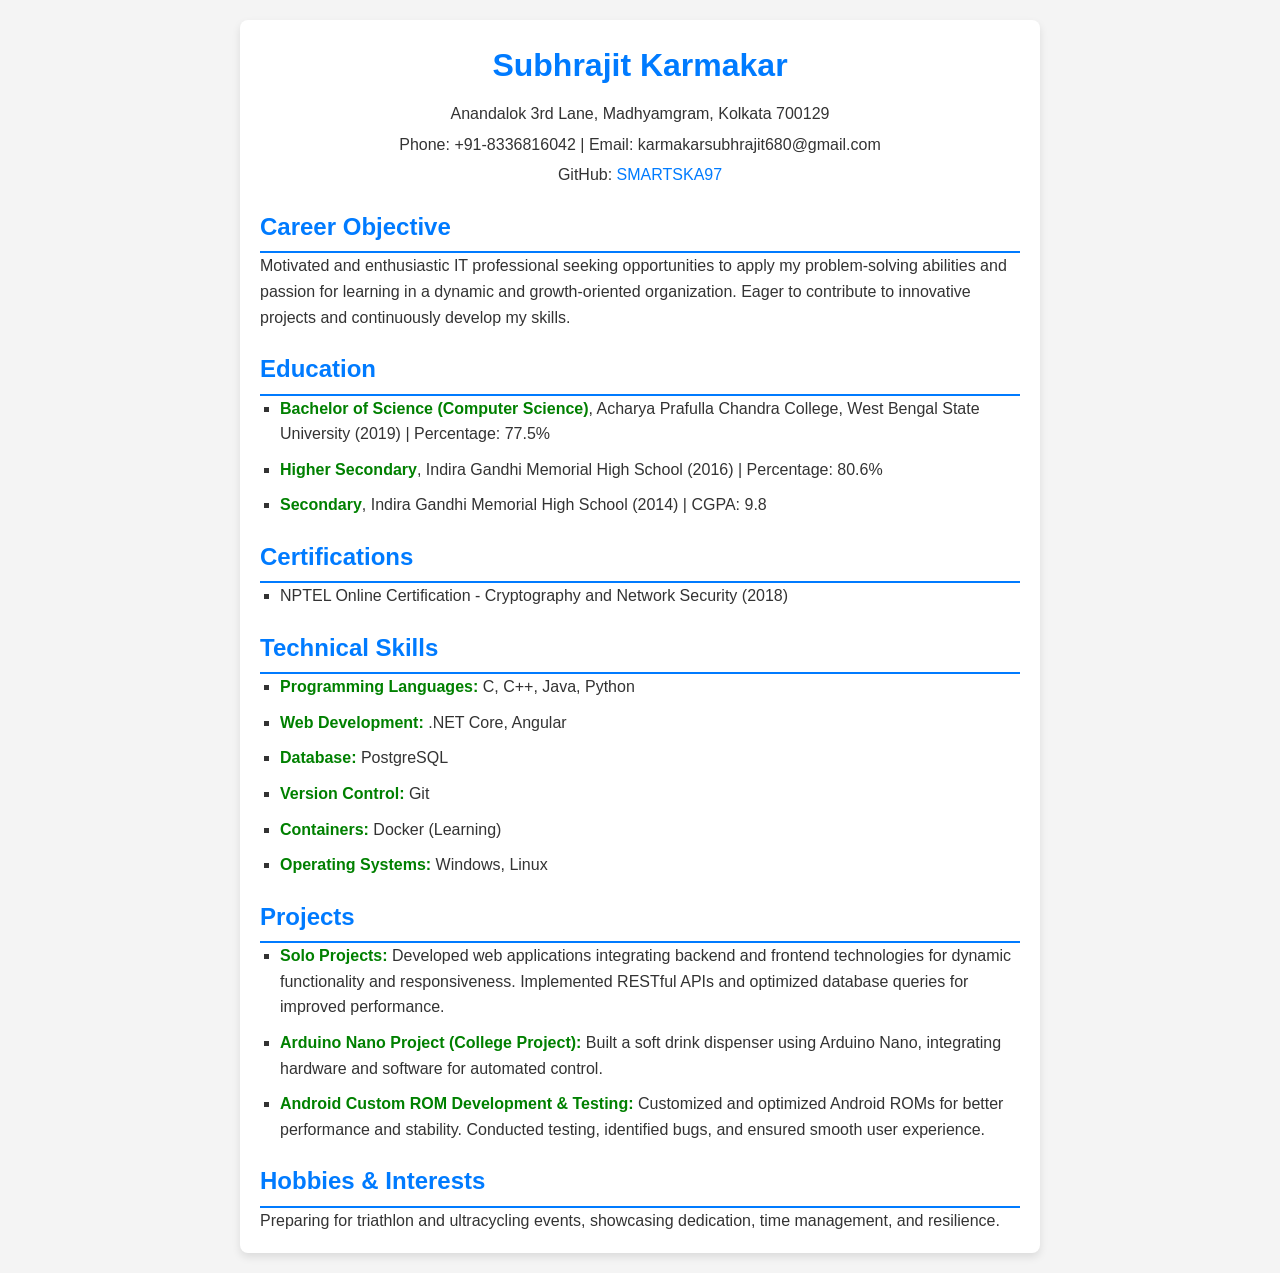
<file: index.html>
<!DOCTYPE html>
<html lang="en">
<head>
    <meta charset="UTF-8">
    <meta name="viewport" content="width=device-width, initial-scale=1.0">
    <meta http-equiv="X-UA-Compatible" content="ie=edge">
    <meta name="description" content="Subhrajit Karmakar's CV">
    <meta name="keywords" content="Subhrajit Karmakar, IT Professional, CV, Resume">
    <meta name="author" content="Subhrajit Karmakar">
    
    <!-- Open Graph Meta Tags for Social Media -->
    <meta property="og:title" content="Subhrajit Karmakar - IT Professional">
    <meta property="og:description" content="Subhrajit Karmakar's CV, showcasing skills, education, and projects.">
    <meta property="og:image" content="favicon.png">
    <meta property="og:url" content="https://subhrajit-cv.com">
    <meta name="twitter:card" content="summary_large_image">
    
    <title>Subhrajit Karmakar - CV</title>
    
    <!-- Favicon -->
    <link rel="icon" href="./favicon.ico" type="image/x-icon">

    <!-- Link to CSS -->
    <link rel="stylesheet" href="./CSS/styles.css">
</head>
<body>
    <div class="container">
        <header>
            <h1>Subhrajit Karmakar</h1>
            <p>Anandalok 3rd Lane, Madhyamgram, Kolkata 700129</p>
            <p>Phone: +91-8336816042 | Email: karmakarsubhrajit680@gmail.com</p>
            <p>GitHub: <a href="https://github.com/SMARTSKA97" target="_blank">SMARTSKA97</a></p>
        </header>

        <section id="career-objective">
            <h2>Career Objective</h2>
            <p>Motivated and enthusiastic IT professional seeking opportunities to apply my problem-solving abilities 
                and passion for learning in a dynamic and growth-oriented organization. Eager to contribute to innovative 
                projects and continuously develop my skills.</p>
        </section>

        <section id="education">
            <h2>Education</h2>
            <ul>
                <li><strong>Bachelor of Science (Computer Science)</strong>, Acharya Prafulla Chandra College, West Bengal State University (2019) | Percentage: 77.5%</li>
                <li><strong>Higher Secondary</strong>, Indira Gandhi Memorial High School (2016) | Percentage: 80.6%</li>
                <li><strong>Secondary</strong>, Indira Gandhi Memorial High School (2014) | CGPA: 9.8</li>
            </ul>
        </section>

        <section id="certifications">
            <h2>Certifications</h2>
            <ul>
                <li>NPTEL Online Certification - Cryptography and Network Security (2018)</li>
            </ul>
        </section>

        <section id="skills">
            <h2>Technical Skills</h2>
            <ul>
                <li><strong>Programming Languages:</strong> C, C++, Java, Python</li>
                <li><strong>Web Development:</strong> .NET Core, Angular</li>
                <li><strong>Database:</strong> PostgreSQL</li>
                <li><strong>Version Control:</strong> Git</li>
                <li><strong>Containers:</strong> Docker (Learning)</li>
                <li><strong>Operating Systems:</strong> Windows, Linux</li>
            </ul>
        </section>

        <section id="projects">
            <h2>Projects</h2>

            <ul>
                <li><strong>Solo Projects:</strong> Developed web applications integrating backend and frontend technologies for dynamic functionality and responsiveness. Implemented RESTful APIs and optimized database queries for improved performance.</li>
                <li><strong>Arduino Nano Project (College Project):</strong> Built a soft drink dispenser using Arduino Nano, integrating hardware and software for automated control.</li>
                <li><strong>Android Custom ROM Development & Testing:</strong> Customized and optimized Android ROMs for better performance and stability. Conducted testing, identified bugs, and ensured smooth user experience.</li>
            </ul>
        </section>

        <section id="hobbies">
            <h2>Hobbies & Interests</h2>
            <p>Preparing for triathlon and ultracycling events, showcasing dedication, time management, and resilience.</p>
        </section>
    </div>
</body>
</html>
</file>
<file: CSS/styles.css>
/* Reset styles for consistency */
* {
    margin: 0;
    padding: 0;
    box-sizing: border-box;
}

/* Body styling */
body {
    font-family: 'Segoe UI', Tahoma, Geneva, Verdana, sans-serif;
    line-height: 1.6;
    background-color: #f4f4f4;
    color: #333;
}

/* Container styling */
.container {
    max-width: 800px;
    margin: 20px auto;
    background: #fff;
    padding: 20px;
    border-radius: 8px;
    box-shadow: 0 4px 8px rgba(0, 0, 0, 0.1);
}

/* Header styling */
header {
    text-align: center;
    margin-bottom: 20px;
}

header h1 {
    margin-bottom: 10px;
    color: #007BFF;
}

header p {
    margin-bottom: 5px;
}

header a {
    color: #007BFF;
    text-decoration: none;
}

header a:hover {
    text-decoration: underline;
}

/* Section headings */
h2 {
    color: #007BFF;
    margin-top: 20px;
    border-bottom: 2px solid #007BFF;
    padding-bottom: 5px;
}

/* List styling */
ul {
    list-style-type: square;
    margin-left: 20px;
}

ul li {
    margin-bottom: 10px;
}

strong {
    color: green;
}

/* Responsive layout */
@media (max-width: 768px) {
    .container {
        padding: 10px;
    }

    header h1 {
        font-size: 2em;
    }

    h2 {
        font-size: 1.5em;
    }

    ul li {
        font-size: 1em;
    }
}
</file>
